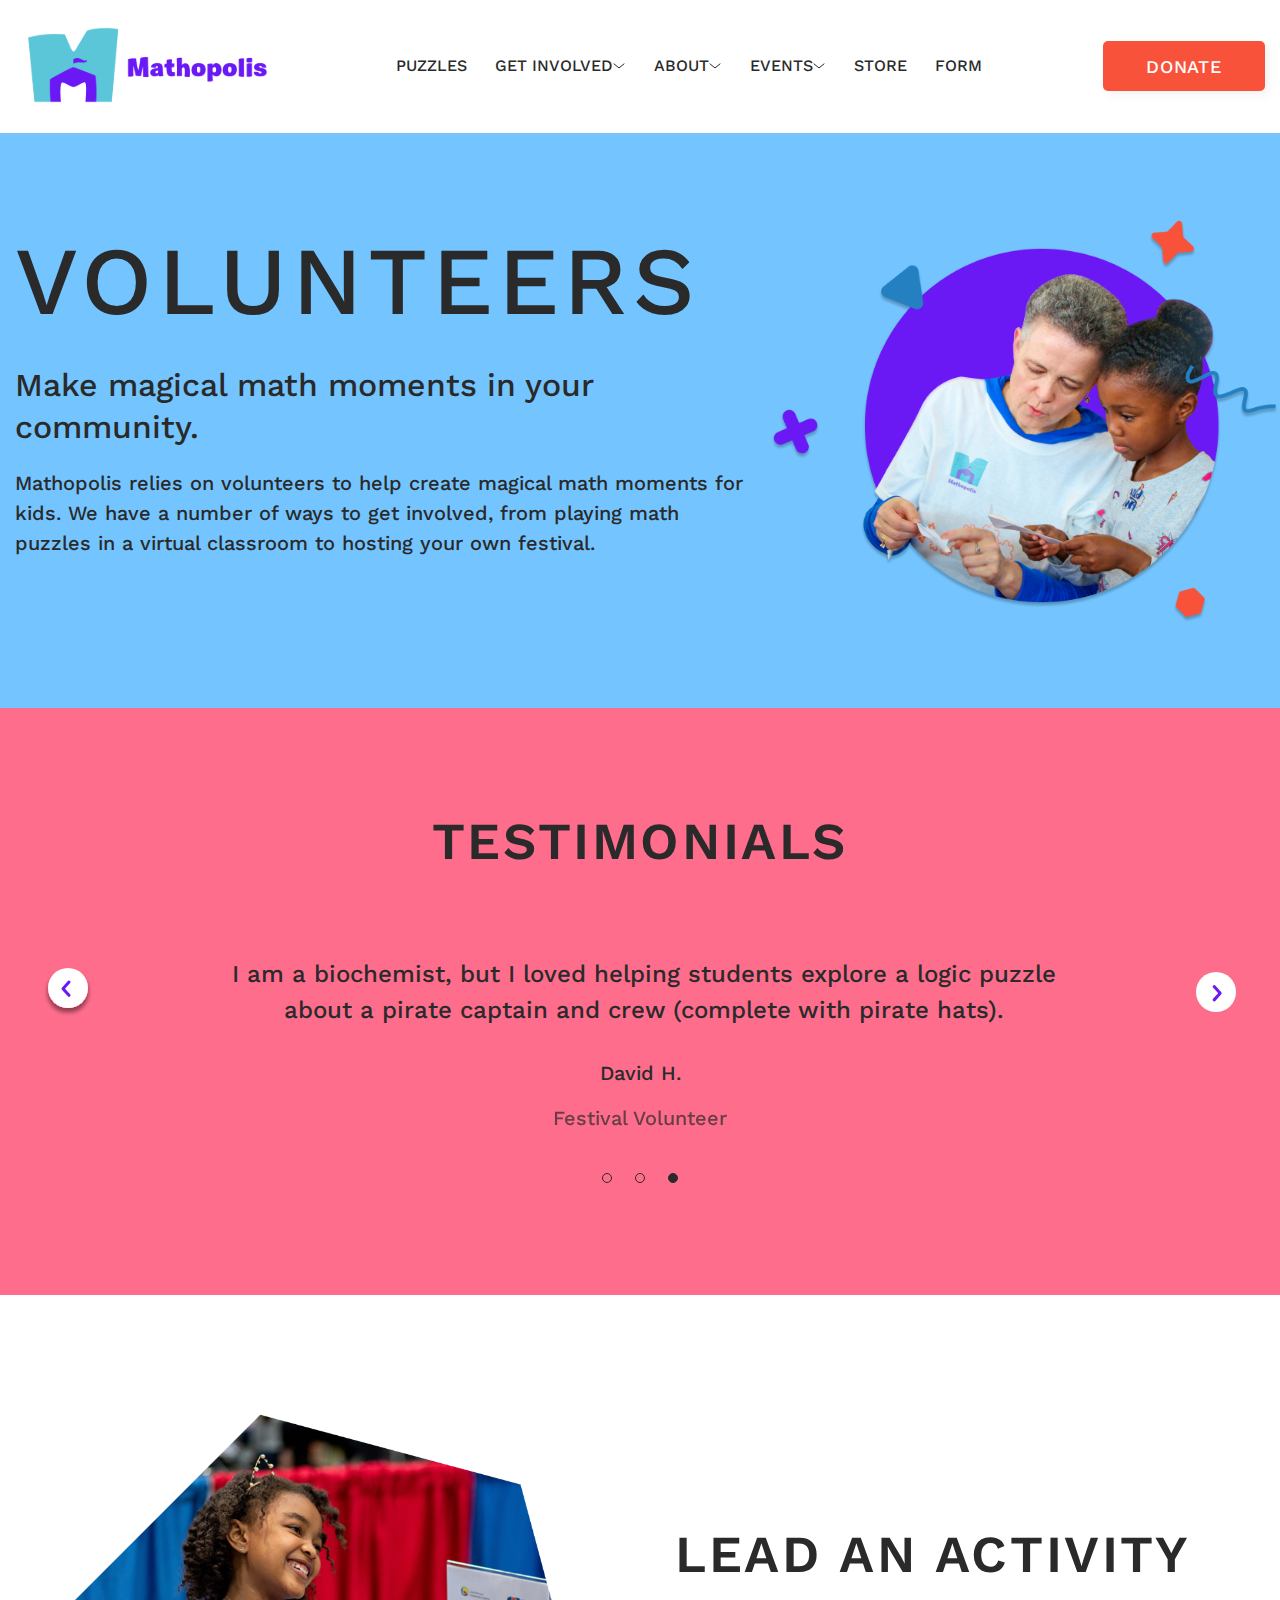
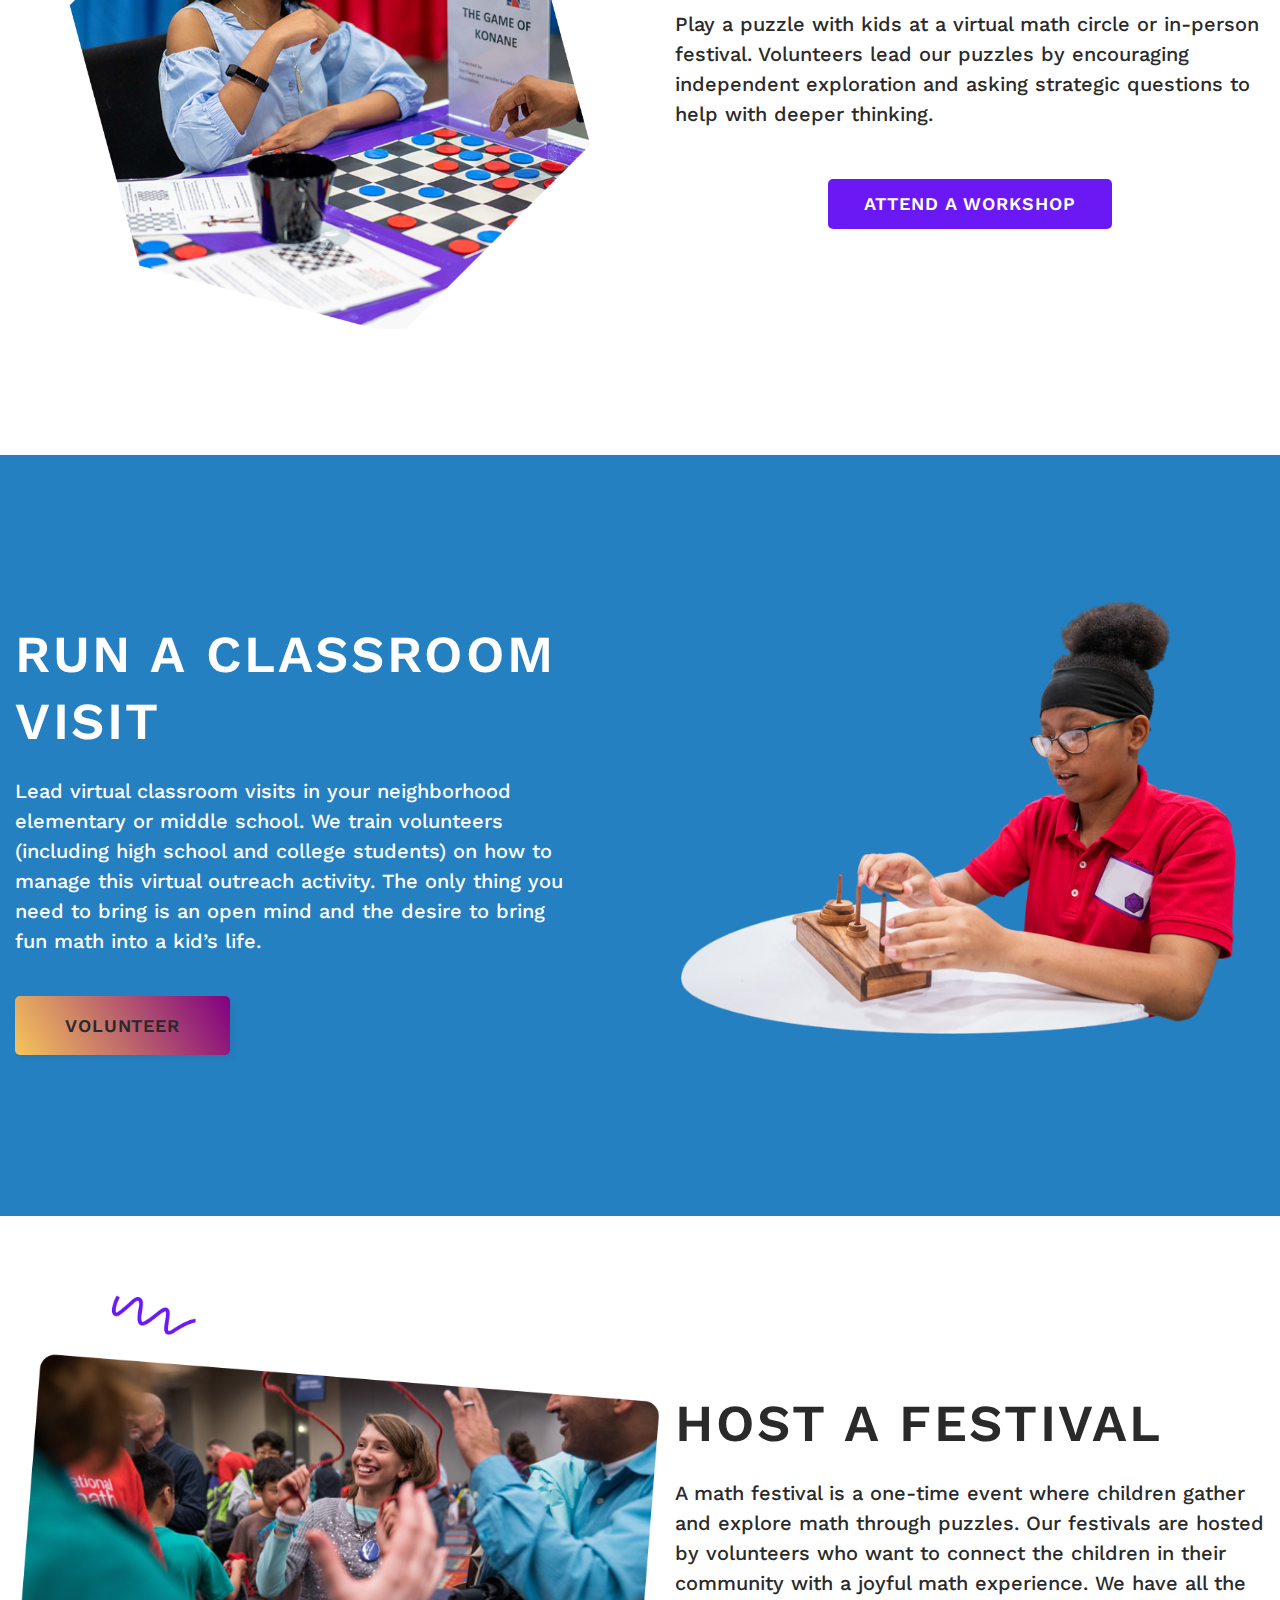
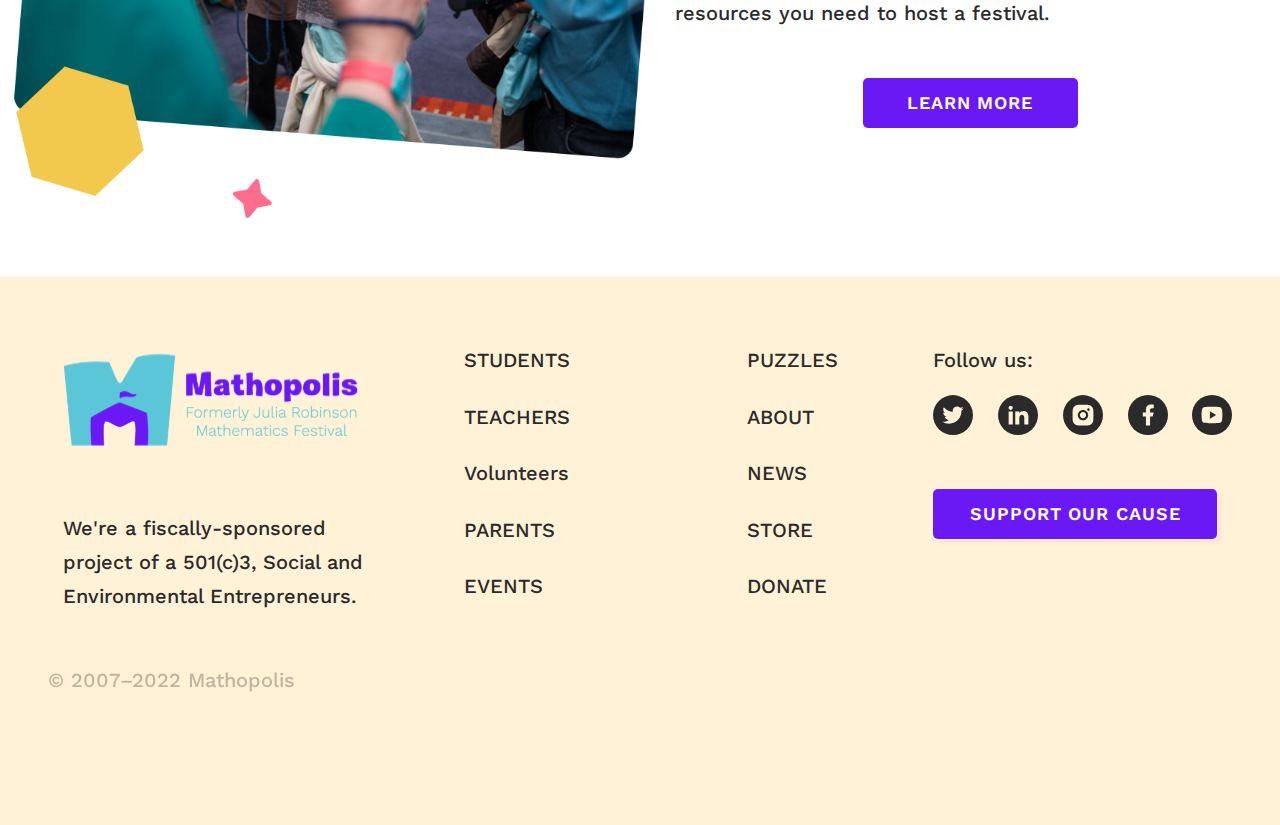
<file: maket/index.html>
<!DOCTYPE html>
<html lang="en">
<head>
    <meta charset="UTF-8">
    <meta http-equiv="X-UA-Compatible" content="IE=edge">
    <meta name="viewport" content="width=device-width, initial-scale=1.0">
    <title>Title</title>

    <link rel="preconnect" href="https://fonts.googleapis.com">
    <link rel="preconnect" href="https://fonts.gstatic.com" crossorigin>
    <link href="https://fonts.googleapis.com/css2?family=Work+Sans:wght@400;500;600&display=swap" rel="stylesheet">

    <link rel="stylesheet" href="CSS/reseter.css">
    <link rel="stylesheet" href="CSS/style.css">
    
</head>
<body>
    <header>
        <div class="header">
            <div>
                <a href=""><img src="picture/mathopolis-jrmf 2.svg" alt="main page" class="logotype1"></a>
                <a href=""><img src="picture/mathopolis-horizontal 1.svg" alt="main page" class="logotype2"></a>
            </div>
            <ul class="ulHeader">
                <li><a href="/">PUZZLES</a></li>
                <li class="galka"><a href="/">GET INVOLVED</a><img src="picture/galka.svg" alt=""></li>
                <li class="galka"><a href="/">ABOUT</a><img src="picture/galka.svg" alt=""></li>
                <li class="galka"><a href="/">EVENTS</a><img src="picture/galka.svg" alt=""></li>
                <li><a href="/">STORE</a></li>
                <li><a href="form.html">FORM</a></li>
            </ul>
            <a href="/" class="buttonDonate">DONATE</a>
            <button class="menuButton"><img src="picture/menu.svg" alt="Menu"></button>
        </div>
    </header>
    <main>
        <section class="sectionLightBlue">
            <div class="contentLightBlue">
                <div class="groupTextLightBlue">
                    <h1>VOLUNTEERS</h1>
                    <p class="textFirst">Make magical math moments in your community.</p>
                    <p class="textLightBlue">Mathopolis relies on volunteers to help create magical math moments for kids. We have a number of ways to get involved, from playing math puzzles in a virtual classroom to hosting your own festival.</p>
                </div>
                <img src="picture/photo1_.png" alt="" width="375" height="305" class="pictureLightBlue">
            </div>
        </section>
        <section class="sectionPink">
            <h2 class="titlePink">Testimonials</h2>
            <div class="quote">
                <img src="picture/left.svg" alt="" class="controlArrows">
                <blockquote>
                    <p class="blockquote">I am a biochemist, but I loved helping students explore a logic puzzle about a pirate captain and crew (complete with pirate hats).</p>
                </blockquote>
                <img src="picture/right.svg" alt="" class="controlArrows">
            </div>
            <p class="namePink">David H.</p>
            <p class="underNamePink">Festival Volunteer</p>
            <ul>
                <li class="circle"><button class="circleButton"></button></li>
                <li class="circle"><button class="circleButton"></button></li>
                <li class="circle circleBlack"><button class="circleButton"></button></li>
            </ul>
        </section>
        <section class="sectionWhiteFirst">
            <div class="contentWhiteFirst">
                <img src="picture/photo2_.png" alt="" width="375" height="375" class="pictureWhiteFirst">
                <div class="groupTextWhiteFirst">
                    <h2>Lead an Activity</h2>
                    <p class="textWhite">Play a puzzle with kids at a virtual math circle or in-person festival. Volunteers lead our puzzles by encouraging independent exploration and asking strategic questions to help with deeper thinking.</p>
                    <div class="center">
                        <a href="/" class="textButton buttonWhiteFirst">ATTEND A WORKSHOP</a>
                    </div>
                </div>
            </div>
        </section>
        <section class="sectionBlue">
            <div class="contentBlue">
                <div class="groupTextBlue">
                    <h2 class="titleBlue">Run a Classroom Visit</h2>
                    <p class="textBlue">Lead virtual classroom visits in your neighborhood elementary or middle school. We train volunteers (including high school and college students) on how to manage this virtual outreach activity. The only thing you need to bring is an open mind and the desire to bring fun math into a kid’s life.</p>
                    <a href="/" class="buttonYellow">VOLUNTEER</a>
                </div>
                <img src="picture/photo3_.png" alt="" width="375" height="263" class="pictureBlue">
            </div>
        </section>
        <section class="sectionWhiteSecond">
            <div class="contentWhiteSecond">
                <img src="picture/photo4_.png" alt="" width="375" height="304" class="pictureWhiteSecond">
                <div class="groupTextWhiteSecond">
                    <h2>Host a Festival</h2>
                    <p class="textWhite">A math festival is a one-time event where children gather and explore math through puzzles. Our festivals are hosted by volunteers who want to connect the children in their community with a joyful math experience. We have all the resources you need to host a festival. </p>
                    <div class="center">
                        <a href="/" class="textButton buttonWhiteSecond">learn more</a>
                    </div>
                </div>
            </div>
        </section>
    </main>
    <footer>
        <div class="footer">
            <div class="firstColumnFooter">
                <img src="picture/photo5.svg" alt="" width="375" height="172" class="fifthPictureFooter">
                <p class="textFooter">We're a fiscally-sponsored project of a 501(c)3, Social and Environmental Entrepreneurs.</p>
                <p class="lastText lastTextPC">© 2007–2022 Mathopolis</p>
            </div>
            <div class="twoColumn">
                <ul class="oneColumn">
                    <li><a href="/" class="wordCount10">STUDENTS</a></li>
                    <li><a href="/" class="wordCount10">TEACHERS</a></li>
                    <li><a href="/" class="wordCount10">Volunteers</a></li>
                    <li><a href="/" class="wordCount10">PARENTS</a></li>
                    <li><a href="/" class="wordCount10">EVENTS</a></li>
                </ul>
                <ul class="oneColumn">
                    <li><a href="/" class="wordCount10">PUZZLES</a></li>
                    <li><a href="/" class="wordCount10">ABOUT</a></li>
                    <li><a href="/" class="wordCount10">NEWS</a></li>
                    <li><a href="/" class="wordCount10">STORE</a></li>
                    <li><a href="/" class="wordCount10">DONATE</a></li>
                </ul>
            </div>  
            <div class="ThirdColumnFooter">
                <p class="followUs">Follow us:</p>
                <ul class="ulSocial">
                    <li class="socialMedia"><a href="/"><img src="picture/twitter.svg" alt="twitter"></a></li>
                    <li class="socialMedia"><a href="/"><img src="picture/in.svg" alt="in"></a></li>
                    <li class="socialMedia"><a href="/"><img src="picture/inst.svg" alt="instagram"></a></li>
                    <li class="socialMedia"><a href="/"><img src="picture/facebook.svg" alt="facebook"></a></li>
                    <li class="socialMedia"><a href="/"><img src="picture/youtube.svg" alt="youtube"></a></li>
                </ul>
                <div class="center">
                    <a href="/" class="textButton lastButton">SUPPORT OUR CAUSE</a>
                </div>
            </div>
            <p class="lastText lastTextPhone">© 2007–2022 Mathopolis</p>
        </div>
    </footer>
</body>
</html>
</file>
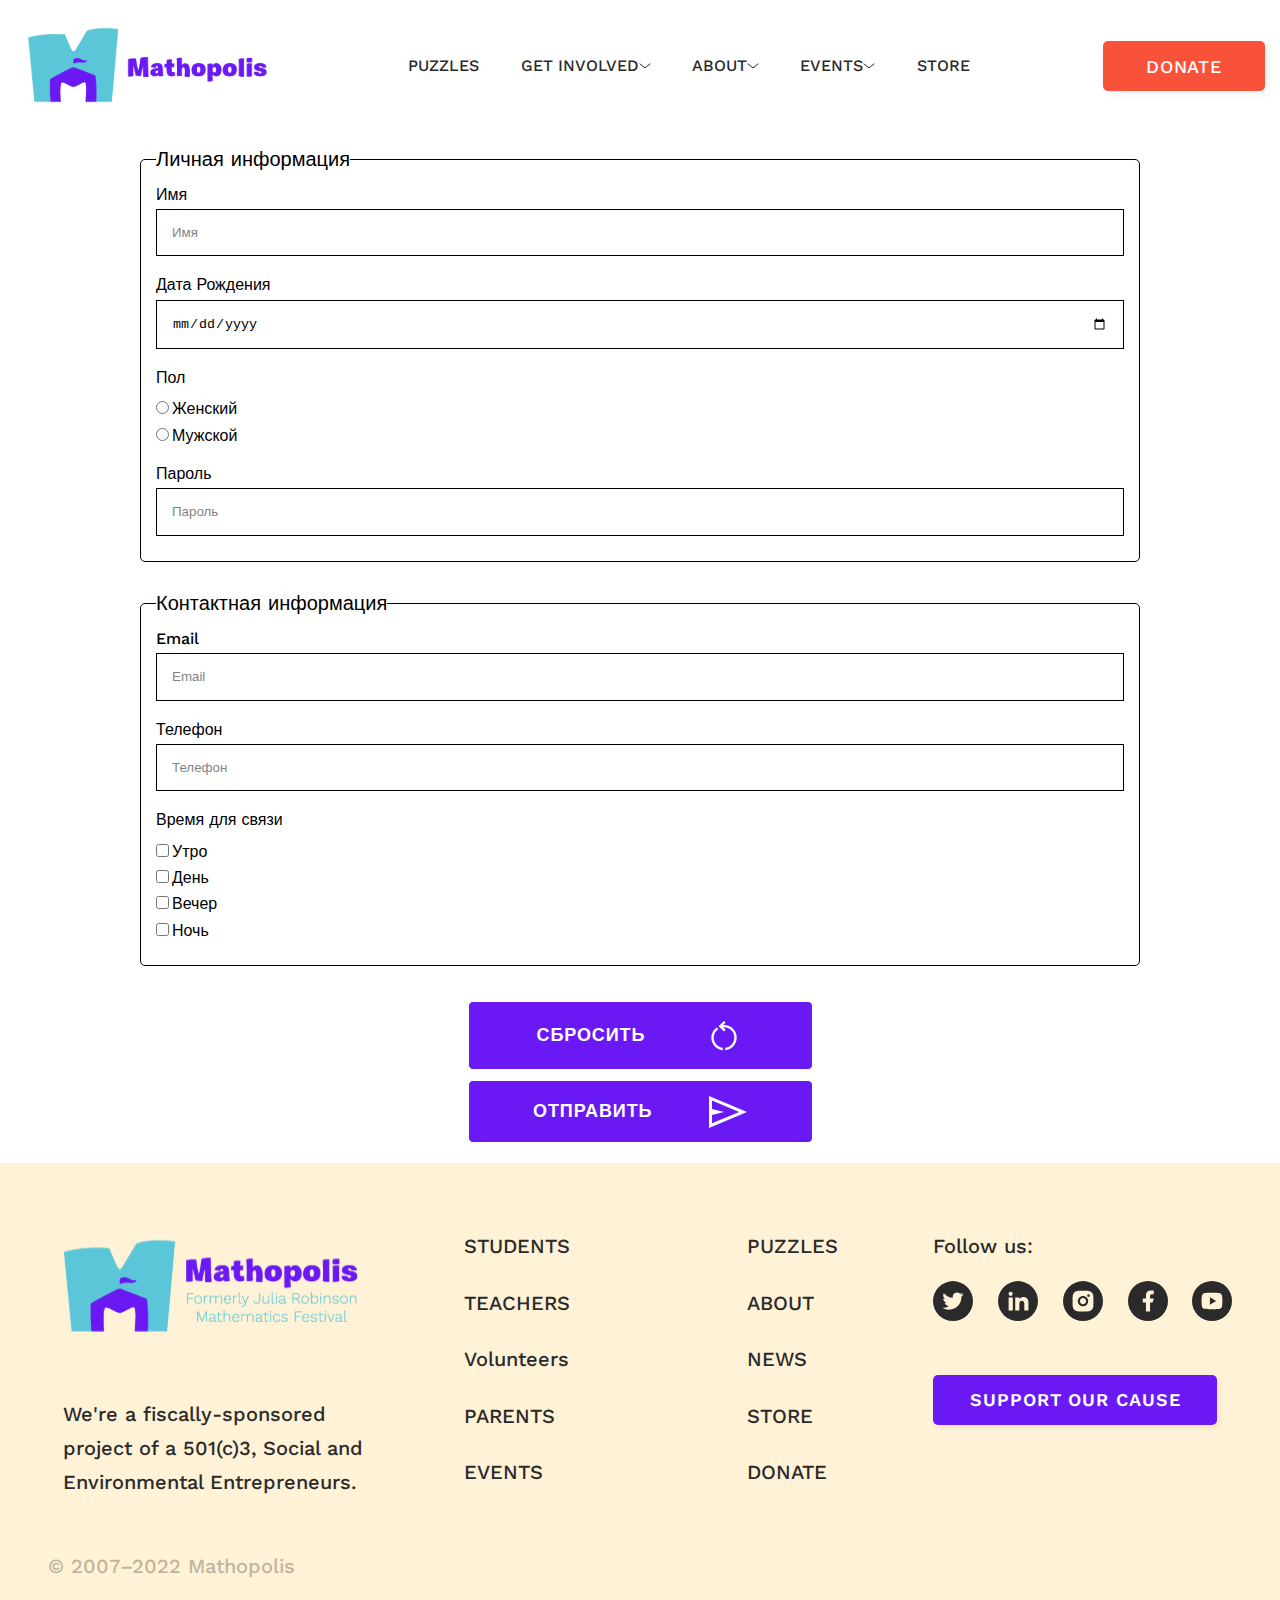
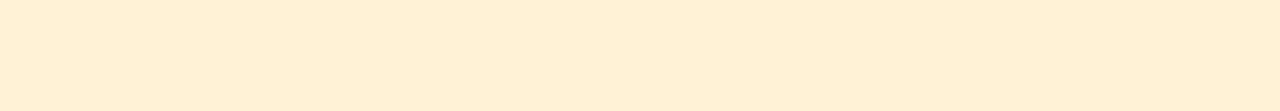
<file: maket/form.html>
<!doctype html>
<html lang="ru">
<head>
    <meta charset="UTF-8">
    <meta http-equiv="X-UA-Compatible" content="IE=edge">
    <meta name="viewport" content="width=device-width, initial-scale=1.0">
    <title>Title</title>

    <link rel="preconnect" href="https://fonts.googleapis.com">
    <link rel="preconnect" href="https://fonts.gstatic.com" crossorigin>
    <link href="https://fonts.googleapis.com/css2?family=Work+Sans:wght@400;500;600&display=swap" rel="stylesheet">

    <link rel="stylesheet" href="CSS/reseter.css">
    <link rel="stylesheet" href="CSS/style.css">
    <link rel="stylesheet" href="CSS/style-form.css">
</head>
<body>
    <header>
        <div class="header">
            <div>
                <a href="index.html"><img src="picture/mathopolis-jrmf 2.svg" alt="main page" class="logotype1"></a>
                <a href="index.html"><img src="picture/mathopolis-horizontal 1.svg" alt="main page" class="logotype2"></a>
            </div>
            <ul class="ulHeader">
                <li><a href="/">PUZZLES</a></li>
                <li class="galka"><a href="/">GET INVOLVED</a><img src="picture/galka.svg" alt=""></li>
                <li class="galka"><a href="/">ABOUT</a><img src="picture/galka.svg" alt=""></li>
                <li class="galka"><a href="/">EVENTS</a><img src="picture/galka.svg" alt=""></li>
                <li><a href="/">STORE</a></li>
            </ul>
            <a href="/" class="buttonDonate">DONATE</a>
            <button class="menuButton"><img src="picture/menu.svg" alt="Menu"></button>
        </div>
    </header>
    <main>
        <div class="my-form">
            <form  name="contact" method="POST" data-netlify="true">
                <fieldset>
                    <legend>Личная информация</legend>
                    <label for="">
                        <span>Имя</span>
                        <input class="input-field" type="text" placeholder="Имя" name="name" required>
                    </label>
                    <label for="">
                        <span>Дата Рождения</span>
                        <input class="input-field" type="date" name="date of birth">
                    </label>
                    <label for="">
                        <span>Пол</span>
                        <div class="radio-button">
                            <input type="radio" name="gender" value="woman">
                            <span>Женский</span>
                        </div>
                        <div class="radio-button">
                            <input type="radio" name="gender" value="man">
                            <span>Мужской</span>
                        </div>
                    </label>
                    <label for="">
                        <span>Пароль</span>
                        <input class="input-field" type="password" placeholder="Пароль" name="password" required>
                    </label>
                </fieldset>
                <fieldset>
                    <legend>Контактная информация</legend>
                    <label for="">
                        <span>Email</span>
                        <input class="input-field" type="email" placeholder="Email" name="email">
                    </label>
                    <label for="">
                        <span>Телефон</span>
                        <input class="input-field" type="tel" placeholder="Телефон" name="number phone" required>
                    </label>
                    <label for="">
                        <span>Время для связи</span>
                        <div class="radio-button">
                            <input type="checkbox" name="time" value="morning">
                            <span>Утро</span>
                        </div>
                        <div class="radio-button">
                            <input type="checkbox" name="time" value="afternoon">
                            <span>День</span>
                        </div>
                        <div class="radio-button">
                            <input type="checkbox" name="time" value="evening">
                            <span>Вечер</span>
                        </div>
                        <div class="radio-button">
                            <input type="checkbox" name="time" value="night">
                            <span>Ночь</span>
                        </div>
                    </label>
                </fieldset>
                <button class="textButton text-with-img" type="reset">Сбросить <img src="picture/restart.svg" alt="" width="38" height="38"></button>
                <button class="textButton text-with-img" type="submit">Отправить <img src="picture/send.svg" alt=""></button>
            </form>
        </div>
    </main>

    <footer>
        <div class="footer">
            <div class="firstColumnFooter">
                <img src="picture/photo5.svg" alt="" width="375" height="172" class="fifthPictureFooter">
                <p class="textFooter">We're a fiscally-sponsored project of a 501(c)3, Social and Environmental Entrepreneurs.</p>
                <p class="lastText lastTextPC">© 2007–2022 Mathopolis</p>
            </div>
            <div class="twoColumn">
                <ul class="oneColumn">
                    <li><a href="/" class="wordCount10">STUDENTS</a></li>
                    <li><a href="/" class="wordCount10">TEACHERS</a></li>
                    <li><a href="/" class="wordCount10">Volunteers</a></li>
                    <li><a href="/" class="wordCount10">PARENTS</a></li>
                    <li><a href="/" class="wordCount10">EVENTS</a></li>
                </ul>
                <ul class="oneColumn">
                    <li><a href="/" class="wordCount10">PUZZLES</a></li>
                    <li><a href="/" class="wordCount10">ABOUT</a></li>
                    <li><a href="/" class="wordCount10">NEWS</a></li>
                    <li><a href="/" class="wordCount10">STORE</a></li>
                    <li><a href="/" class="wordCount10">DONATE</a></li>
                </ul>
            </div>  
            <div class="ThirdColumnFooter">
                <p class="followUs">Follow us:</p>
                <ul class="ulSocial">
                    <li class="socialMedia"><a href="/"><img src="picture/twitter.svg" alt="twitter"></a></li>
                    <li class="socialMedia"><a href="/"><img src="picture/in.svg" alt="in"></a></li>
                    <li class="socialMedia"><a href="/"><img src="picture/inst.svg" alt="instagram"></a></li>
                    <li class="socialMedia"><a href="/"><img src="picture/facebook.svg" alt="facebook"></a></li>
                    <li class="socialMedia"><a href="/"><img src="picture/youtube.svg" alt="youtube"></a></li>
                </ul>
                <div class="center">
                    <a href="/" class="textButton lastButton">SUPPORT OUR CAUSE</a>
                </div>
            </div>
            <p class="lastText lastTextPhone">© 2007–2022 Mathopolis</p>
        </div>
    </footer>

</body>
</html>
</file>
<file: maket/CSS/style.css>
:root{
    font-size: 62.5%;
    --blackText-color: #2A2A2A;
    --whiteText-color: #ffffff;
    font-family: 'Work Sans', sans-serif;
    font-style: normal;
    font-weight: 500;
}

h1{
    font-size: 3.5rem;
    color:var(--blackText-color);
    line-height: 117%;
    font-weight: 400;
    text-align: center;
    letter-spacing: 0.05em;

    margin-top: 0;
    margin-bottom: 3rem;
}

h2 {
    color:var(--blackText-color);
    font-weight: 600;
    font-size: 3rem;
    line-height: 130%;
    text-align: center;
    letter-spacing: 0.05em;
    text-transform: uppercase;

    margin-bottom: 2rem;
}

p{
    color:var(--blackText-color);
    font-size: 1.4rem;
    line-height: 150%;

    margin: 0 0 auto 0;
}

a{
    text-decoration: none;
    color: var(--blackText-color);
}

header{
    display: flex;
    justify-content: center;
    padding: 1.5rem;
}

.header{
    display: flex;
    justify-content: space-between;
    align-items: center;
    max-width: 145.5rem;
    width: 100%;
}

.ulHeader{
    display: none;
    font-size: 1.6rem;
    flex-grow: 1;
    justify-content: space-evenly;
    max-width: 64.4rem;
}

.logotype1{
    
}

.logotype2{
    display: none;
    width: 26rem;
    height: 13rem;
}

.galka{
    display: flex;
    align-items: center;
}

.menuButton{
    border: none;
    background-color: transparent;
}

.textButton{
    border-radius: 0.5rem;
    background-color: #6A19F5;
    
    color:var(--whiteText-color);
    font-weight: 600;
    font-size: 1.8rem;
    line-height: 117%;
    letter-spacing: 0.05em;
    text-transform: uppercase;

    display: block;
    max-height: 10rem;
    max-width: 34.5rem;
    text-align: center;
    padding: 1.45rem 0;
    margin-top: 0;

    width: 100%;
    height: 100%;
}

.center{
    display: flex;
    justify-content: center;
}

.buttonDonate{
    display: none;
    max-width: 16.2rem;
    max-height: 5rem;

    width: 100%;
    height: 100%;

    background: #F9523B;
    color: var(--whiteText-color);

    font-size: 1.8rem;
    line-height: 117%;
    letter-spacing: 0.05em;

    justify-content: center;
    align-items: center;
    
    box-shadow: 4px 4px 10px rgba(0, 0, 0, 0.05);
    border-radius: 0.5rem;
}

.sectionLightBlue{
    background-color: #74C5FF; 
    padding: 7.5rem 0 8.55rem 0;
    display: flex;
    justify-content: center;
}

.contentLightBlue{
    display: flex;
    flex-direction: column;
    align-items: center;
    width: 100%;
}

.groupTextLightBlue{
    max-width: 806px;
    width: 100%;
    padding: 0 1.5rem;
}

.textFirst{
    margin-bottom: 2rem;
    font-size: 2.86rem;
    line-height: 130%;
}

.textLightBlue{
    margin-bottom: 4.5rem;
}

.pictureLightBlue{
    height: 100%;
    flex-grow: 1;
    object-fit: contain;
}

.sectionPink{
    background-color: #FF6D8D; 
    display: flex;
    text-align: center; 
    padding: 10rem 0 10rem 0;
    flex-direction: column;
    align-items: center;
}

.titlePink{
    margin: 0 auto 5rem;
}

.quote{
    max-width: 1440px;
    width: 100%;
    display: flex;
    justify-content: space-around;
}

.controlArrows{
    display: none;
}

blockquote{
    margin: 3rem;
} 

.blockquote{
    max-width: 870px;
    line-height: 130%;
    font-size: 1.6rem;
}

.namePink{
    margin-bottom: 0.5rem;
}

.underNamePink{
    opacity: 0.7;
    margin-bottom: 3rem;
}

.circle{
    display: inline-block;
    width: 1rem;
    height: 1rem;
    margin: auto 1rem auto 1rem;
    border: 0.1rem solid var(--blackText-color);
    border-radius: 50%; 
    background-color: transparent;
}

.circleBlack{
    background-color: var(--blackText-color);
}

.circleButton{
    opacity: 0;
}

.sectionWhiteFirst{
    padding: 5rem 0 5rem 0;
    display: flex;
    justify-content: center;
}

.contentWhiteFirst{
    display: flex;
    flex-direction: column;
    align-items: center;
    max-width: 1680px;
    width: 100%;
}

.groupTextWhiteFirst{
    width: 100%;
    align-items: center;
    padding: 0 1.5rem;
}

.textWhite{
    margin-bottom: 5rem;
}

.pictureWhiteFirst{
    height: 100%;
    flex-grow: 1;
    object-fit: contain;
}

.sectionBlue{
    background-color: #2580C1;
    padding: 10rem 0 9.6rem 0;
    display: flex;
    justify-content: center;
}

.contentBlue{
    display: flex;
    flex-direction: column;
    align-items: center;
    max-width: 1514px;
    width: 100%;
}

.groupTextBlue{
    max-width: 578px;
    width: 100%;
    padding: 0 1.5rem;
}

.titleBlue{
    color: var(--whiteText-color);
}

.textBlue{
    color: var(--whiteText-color);
}

.pictureBlue{
    height: 100%;
    flex-grow: 1;
    object-fit: contain;
}

.buttonYellow{
    margin-top: 4rem;
    display: none;
    width: 21.5rem;
    height: 5.9rem;

    background: linear-gradient(60deg, #F6C55A, purple);
    color: var(--blackText-color);

    font-weight: 600;
    font-size: 1.8rem;
    line-height: 117%;
    letter-spacing: 0.05em;

    justify-content: center;
    align-items: center;
    
    box-shadow: 4px 4px 5px rgba(0, 0, 0, 0.05);
    border-radius: 0.5rem;
}

.sectionWhiteSecond{
    padding: 7.5rem 0 5rem 0;
    display: flex;
    justify-content: center;
}

.contentWhiteSecond{
    display: flex;
    flex-direction: column;
    align-items: center;
    max-width: 1680px;
    width: 100%;
}

.groupTextWhiteSecond{
    width: 100%;
    align-items: center;
    padding: 0 1.5rem;
}

.pictureWhiteSecond{
    height: 100%;
    flex-grow: 1;
    object-fit: contain;
}


footer{
    background-color: #FFF2D6;
    padding-bottom: 9rem;
    display: flex;
    justify-content: center;
}

.textFooter{
    margin: 0 5.2rem 5rem 1.5rem;
}

.wordCount10{
    color: var(--blackText-color);
    font-size: 1.6rem;
    line-height: 130%;

    display: block;
}

.twoColumn{
    display: flex;
    justify-content: space-evenly;

    margin: 0;
}

.oneColumn{
    display: flex;
    margin: 0;
    flex-direction: column;
    justify-content: space-between;
    height: 24.5rem;
}

li{
    list-style-type: none;
}

.followUs{
    text-align: center;
    margin: 5rem auto 1rem auto;;
}

.ulSocial{
    display: flex;
    justify-content: space-between;
    margin: 0 1.5rem 3rem 1.5rem;
}

.socialMedia{
    display: inline-block;
}

.lastButton{
    margin: 0 1.5rem 3rem 1.5rem;
    box-shadow: 4px 4px 5px rgba(0, 0, 0, 0.05);
}

.lastText{
    opacity: 0.3;
}

.lastTextPC{
    display: none;
}

.lastTextPhone{
    display: initial;
}

.footer{
    max-width: 375px;
    width: 100%;
}

.fifthPictureFooter{
    max-width: 375px;
    width: 100%;
}

@media screen and (max-width: 270px) {
    h1{
        font-size: 2.5rem;
    }
    h2{
        font-size: 1.5rem;
    }
    .textFirst{
        font-size: 1.5rem;
    }
    .textLightBlue{
        font-size: 1.2rem;
    }
    .blockquote{
        font-size: 1.4rem;
    }
    .underNamePink,
    .namePink,
    .textWhite,
    .textBlue,
    .lastText,
    .textFooter,
    .wordCount10,
    .followUs{
        font-size: 1.8rem;
    }
    .underNamePink,
    .namePink{
        font-size: 1.2rem;
    }
}

@media screen and (min-width: 666px) {
    h1{
        font-size: 6rem;
    }
    h2{
        font-size: 4rem;
    }
    .textFirst{
        font-size: 3rem;
    }
    .textLightBlue{
        font-size: 1.8rem;
    }
    .blockquote{
        font-size: 2rem;
    }
    .underNamePink,
    .namePink,
    .textWhite,
    .textBlue,
    .lastText,
    .textFooter,
    .wordCount10,
    .followUs{
        font-size: 1.8rem;
    }
    
}

@media screen and (min-width: 950px) {
    header{
        padding:  0 1.5rem;
    }
    .menuButton{
        display: none;
    }
    .textButton{
        margin-left: 0;
    }
    .ulHeader{
        display: flex;
    }
    .buttonDonate{
        display: flex;
    }
    .logotype1{
        display: none;
    }
    .logotype2{
        display: initial;
    }
    h1{
        text-align: left;
        font-size: 9.6rem;
        line-height: 113.5%;
        font-weight: 500;
    }
    h2{
        font-size: 5.2rem;
        text-align: left;
    }
    .contentLightBlue{
        max-width: 1514px;
        flex-direction: row;
        justify-content: space-between;
        align-items: center;
    }
    .groupTextLightBlue{
        width: 60%;
    }
    .textFirst{
        font-size: 3.2rem;
        line-height: 130%;
    }
    .textLightBlue{
        font-size: 2rem;
        line-height: 150%;
    }

    .titlePink{
        font-size: 5.2rem;
    }
    .blockquote{
        max-width: 870px;
        font-size: 2.4rem;
        line-height: 150%;
    }
    .underNamePink,
    .namePink{
        font-size: 2rem;
    }
    .controlArrows{
        display: block;
    }
    .sectionWhiteFirst{
        justify-content: flex-start;
    }
    .contentWhiteFirst{
        flex-direction: row;
        justify-content: space-between;
        align-items: center;
    }
    .groupTextWhiteFirst{
        max-width: 620px;
        width: 100%;
    }
    .textWhite{
       font-size: 2rem; 
    }

    .contentBlue{
        flex-direction: row;
        justify-content: space-between;
        align-items: center;
    }
    .groupTextBlue{
        width: 100%;
    }
    .textBlue{
        font-size: 2rem;
    }
    .buttonYellow{
        display: flex;
    }
    .sectionWhiteSecond{
        justify-content: flex-start;
    }
    .contentWhiteSecond{
        flex-direction: row;
        justify-content: space-between;
        align-items: center;
    }
    .groupTextWhiteSecond{
        max-width: 620px;
        width: 100%;
    }
    .buttonWhiteSecond{
        width: 21.5rem;
    }

    .buttonWhiteFirst{
        width: 28.4rem;
    }
    .lastTextPhone{
        display: none;
    }
    .lastTextPC{
        display: initial;
    }

    .lastText{
        font-size: 2rem;
        line-height: 170%;
    }
    .textFooter{
        max-width: 308px;
        width: 100%;
        font-size: 2rem;
        line-height: 170%;
    }

    .wordCount10{
        font-size: 2rem;
        line-height: 130%;
    }

    .followUs{
        text-align: left;
        margin-top: 0;
        margin-bottom: 2.2rem;
        font-size: 2rem;
        line-height: 130%;
    }

    .ulSocial{
        margin: 0 0 5rem 0;
    }

    .footer{
        margin-top: 7rem;
        margin-bottom: 3.8rem;
        display: flex;
        max-width: 1440px;
        width: 100%;
        justify-content: space-around;
    }

    .firstColumnFooter{
        max-width: 321px;
        width: 100%;
    }

    .twoColumn{
        max-width: 374px;
        width: 100%;
        justify-content: space-between
    }

    .thirdColumnFooter{
        max-width: 280px;
        width: 100%;
    }
    .lastButton{
        width: 28.4rem;
    }
    .fifthPictureFooter{
        margin-top: -3.1rem;
        margin-bottom: 2rem;
        max-width: 321px;
    }
    .oneColumn{
        height: 25.2rem;
    }
}
</file>
<file: maket/CSS/style-form.css>
:root{
    font-size: 62.5%;
    --blackText-color: #2A2A2A;
    --whiteText-color: #ffffff;
    font-family: 'Work Sans', sans-serif;
    font-style: normal;
    font-weight: 500;
}

html, body { height: 100%;}

body > footer {
  position: sticky;
  top: 100vh;
}

.my-form{
    display: flex;
    justify-content: center;
    padding: 1.5rem;
}

form{
    display: flex;
    flex-direction: column;
    align-items: center;
    max-width: 1000px;
    width: 100%;
}

fieldset{
    display: flex;
    flex-direction: column;
    align-items: flex-start;
    width: 100%;
    padding: 1.5rem 1.5rem 0.5rem 1.5rem;
    border-radius: 0.5rem;
    margin-bottom: 3rem;
}

label{
    margin-bottom: 2rem;
    display: flex;
    flex-direction: column;
    width: 100%;
}

legend{
    font-size: 2rem;
}

span{
    font-size: 1.6rem;
    margin-bottom: 0.5rem;
}

.input-field{
    padding: 1.5rem;
}

.input-field:focus{
    background-color: #FFF2D6;;
}

.radio-button{
    margin-top: 0.8rem;
}

.textButton:hover{
    background: #F9523B;
    transform: scale(1.04);
    transition: 0.4s;
}

.text-with-img{
    padding-left: 0.8rem;
    padding-right: 0.8rem;
    display: flex;
    align-items: center;
    justify-content: space-evenly;
    margin: 0.5rem;
}

::selection{
    color: #6A19F5;
}

a:active{
    color: #F9523B;
}
</file>
<file: maket/CSS/reseter.css>
*,
*::before,
*::after {
  box-sizing: inherit;
  padding: 0;
  margin: 0;
}

html {
  line-height: 1.15;
  box-sizing: border-box;
  font-family: sans-serif;
}

main {
  display: block;
}

h1 {
  font-size: 2em;
  margin: 0.67em 0;
}

p + p {
  margin-top: 1rem;
}

a {
  background-color: transparent;
}

abbr[title] {
  -webkit-text-decoration: underline dotted;
          text-decoration: underline dotted;
}

code,
kbd,
samp,
pre {
  font-family: monospace, monospace;
  font-size: 1em;
}

sub,
sup {
  font-size: 75%;
  line-height: 0;
  position: relative;
  vertical-align: baseline;
}

sub {
  bottom: -0.25em;
}

sup {
  top: -0.5em;
}

button,
input,
optgroup,
select,
textarea {
  line-height: inherit;
  border: 1px solid currentColor;
}

button {
  overflow: visible;
  text-transform: none;
}

button,
[type=button],
[type=reset],
[type=submit] {
  -webkit-appearance: button;
  padding: 1px 6px;
}

input {
  overflow: visible;
}

input,
textarea {
  padding: 1px;
}

fieldset {
  border: 1px solid currentColor;
  margin: 0 2px;
}

legend {
  color: inherit;
  display: table;
  max-width: 100%;
  white-space: normal;
}

progress {
  display: inline-block;
  vertical-align: baseline;
}

select {
  text-transform: none;
}

textarea {
  overflow: auto;
  vertical-align: top;
}

[type=search] {
  -webkit-appearance: textfield;
  outline-offset: -2px;
}

[type=color] {
  background: inherit;
}

::-webkit-inner-spin-button,
::-webkit-outer-spin-button {
  height: auto;
}

::-webkit-input-placeholder {
  color: inherit;
  opacity: 0.5;
}

::-webkit-search-decoration,
::-webkit-file-upload-button {
  -webkit-appearance: button;
  font: inherit;
}

::-moz-focus-inner {
  border: 0;
}

:-moz-focusring {
  outline: 1px dotted ButtonText;
}

:-moz-ui-invalid {
  box-shadow: none;
}

hr {
  box-sizing: content-box;
  height: 0;
  color: inherit;
  overflow: visible;
}

dl,
ol,
ul {
  margin: 1em 0;
}

ol ol,
ol ul,
ol dl,
ul ol,
ul ul,
ul dl,
dl ol,
dl ul,
dl dl {
  margin: 0;
}

b,
strong {
  font-weight: bolder;
}

audio,
video {
  display: inline-block;
}

audio:not([controls]) {
  display: none;
  height: 0;
}

img {
  border: 0;
}

svg:not(:root) {
  overflow: hidden;
}

table {
  text-indent: 0;
  border-color: inherit;
}

details {
  display: block;
}

dialog {
  background-color: inherit;
  border: solid;
  color: inherit;
  display: block;
  height: fit-content;
  left: 0;
  margin: auto;
  padding: 1em;
  position: absolute;
  right: 0;
  width: fit-content;
}

dialog:not([open]) {
  display: none;
}

summary {
  display: list-item;
}

canvas {
  display: inline-block;
}

template {
  display: none;
}

[hidden] {
  display: none;
}
</file>
